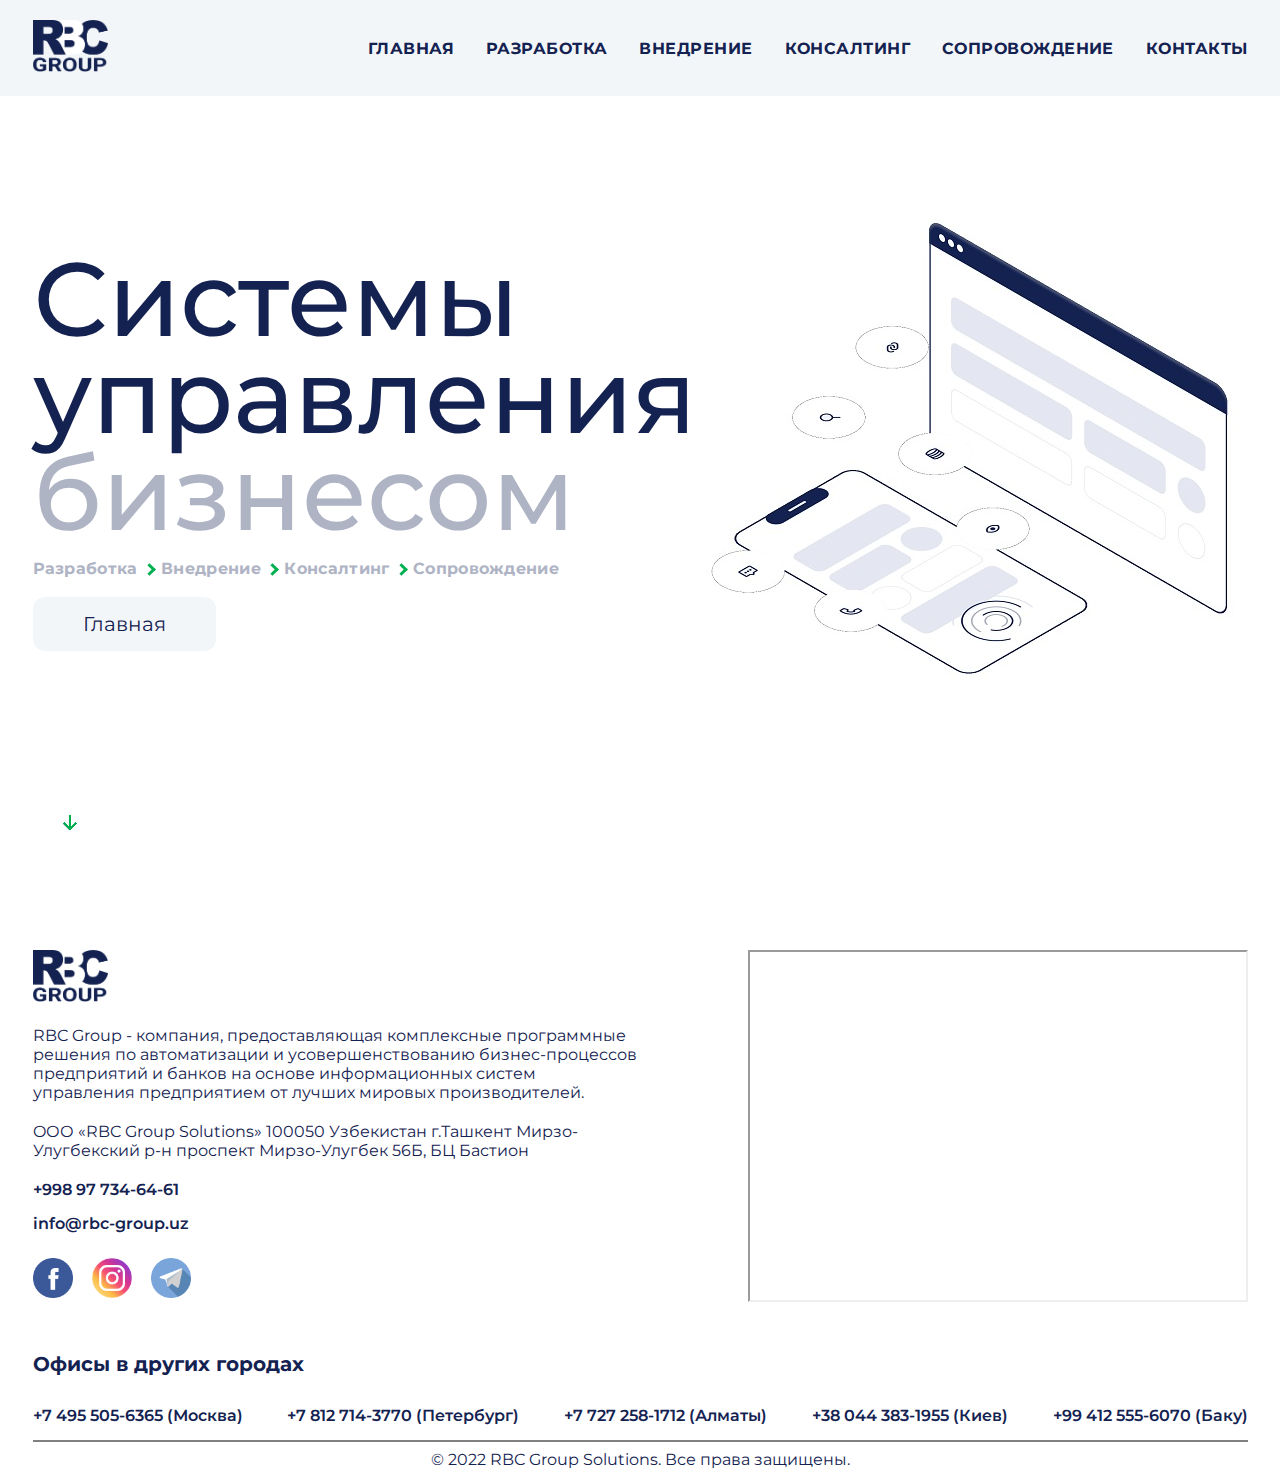
<file: service.html>
<!DOCTYPE html>
<html lang="en">

<head>
    <meta charset="UTF-8">
    <meta http-equiv="X-UA-Compatible" content="IE=edge">
    <meta name="viewport" content="width=device-width, initial-scale=1.0">
    <title>RBC Group | Kомпания, предоставляющая комплексные программные решения по автоматизации и усовершенствованию
        бизнес-процессов предприятий и банков на основе информационных систем управления предприятием от лучших мировых
        производителей.</title>
    <link rel="stylesheet" href="./style/style.css">
</head>

<body>

    <header class="header">
        <div class="container">
            <a href="" class="header__logo"><img src="./logos/png__logo.png" alt="photo" width="75px" height="52px"></a>
            <nav class="header__menu">
                <ul class="menu__list">
                    <li class="menu__item"><a href="./index.html" class="menu__link">Главная</a></li>
                    <li class="menu__item"><a href="" class="menu__link">Разработка</a></li>
                    <li class="menu__item"><a href="" class="menu__link">Внедрение</a></li>
                    <li class="menu__item"><a href="" class="menu__link">Консалтинг</a></li>
                    <li class="menu__item"><a href="" class="menu__link">Сопровождение</a></li>
                    <li class="menu__item"><a href="#footer" class="menu__link">Контакты</a></li>
                </ul>
            </nav>
        </div>
    </header>

    <section class="hero">
        <div class="container">
            <div class="hero__main">
                <h1 class="hero__main-title">Системы управления<span class="hero__main-span">бизнесом</span></h1>

                <p class="hero__main-miniTitle">Разработка <i class="hero__span"></i> Внедрение <i
                        class="hero__span"></i> Консалтинг <i class="hero__span"></i> Сопровождение</p>

                <div class="hero__button">
                    <a href="./index.html">Главная</a>
                </div>
            </div>

            <i class="hero__next"></i>
            <div class="hero__page">
                <img src="img/header__page.jpg" alt="">
            </div>
        </div>
    </section>

    <footer class="footer" href="#footer">
        <div class="container">
            <div class="footer__main">
                <div class="main__left">
                    <a href="" class="header__logo">
                        <img src="./logos/png__logo.png" alt="logo">
                    </a>
                    <p class="main__text">RBC Group - компания, предоставляющая комплексные программные решения по
                        автоматизации и усовершенствованию бизнес-процессов предприятий и банков на основе
                        информационных систем управления предприятием от лучших мировых производителей.</p>
                    <p class="">
                        OОО «RBC Group Solutions» 100050 Узбекистан г.Ташкент Мирзо-Улугбекский р-н проспект
                        Мирзо-Улугбек 56Б, БЦ Бастион
                    </p>
                    <div class="main__link">
                        <a href="tel:+998 97 734-64-61">+998 97 734-64-61</a>
                        <a href="mailto:info@rbc-group.uz">info@rbc-group.uz</a>
                    </div>
                    <div class="main__social">
                        <a class="social__icon" href=""><img src="./logos/facebook_l.png" alt="logo"></a>
                        <a class="social__icon" href=""><img src="./logos/instagram_l.png" alt="logo"></a>
                        <a class="social__icon" href=""><img src="./logos/telegram_l.png" alt="logo"></a>
                    </div>
                </div>
                <div class="main__right">
                    <iframe src="https://yandex.uz/map-widget/v1/-/CCURuDR-hC" width="500" height="100%" frameborder="1"
                        allowfullscreen="true" style="position:relative;"></iframe>
                </div>
            </div>
            <div class="footer__tel">
                <p class="footer_title">Офисы в других городах</p>
                <ul class="footer__ul">
                    <li class="footer__link"><a href="tel:+7 495 505-6365"> +7 495 505-6365 (Москва)</a></li>
                    <li class="footer__link"><a href="tel:+7 812 714-3770">+7 812 714-3770 (Петербург)</a></li>
                    <li class="footer__link"><a href="tel:+7 727 258-1712">+7 727 258-1712 (Алматы)</a></li>
                    <li class="footer__link"><a href="tel:+38 044 383-1955">+38 044 383-1955 (Киев)</a></li>
                    <li class="footer__link"><a href="tel:+99 412 555-6070">+99 412 555-6070 (Баку)</a></li>
                </ul>
                <hr>
                <p class="footer__last">
                    © 2022 RBC Group Solutions. Все права защищены.
                </p>
            </div>
        </div>
    </footer>

</body>

</html>
</file>
<file: style/style.css>
@import url('https://fonts.googleapis.com/css?family=Roboto:300,regular,italic,700&display=swap');
@import url('https://fonts.googleapis.com/css?family=Questrial:regular');
@import url('https://fonts.googleapis.com/css?family=Montserrat:,300,regular,500,700,900,300italic,500italic');

colgroup {
    color: #AFB4C4;
    /* gray - text */
    color: #142251;
    /* dark blue - text */
    color: #00B050;
    /* green - icons */
    color: #213887;
    /* background - fon*/
    color: #F2F3F8;
    /* header - background */
    color: #F5F6F8;
    /* some other - background */
}

*,
*::after,
*::before {
    margin: 0;
    padding: 0;
    box-sizing: border-box;
    /* outline:1px solid red!important; */
    /* background-color:rgba(0, 0, 255, 0.2)!important */
}

a {
    text-decoration: none;
    color: #142251;
}

html {
    scroll-behavior: smooth;
}

body {
    font-family: 'Montserrat', sans-serif;
    background: #ffffff;
    color: #142251;
}

.container {
    max-width: 1245px;
    margin: 0px auto;
    padding: 0 15px;
}

/* HEADER--------------------------------------- */

.header {
    padding: 20px 0;
    background: #f3f6f9;
    position: fixed;
    top: 0;
    left: 0;
    right: 0;
    z-index: 5;
}

.header .container {
    display: flex;
    justify-content: space-between;
    align-items: center;
}

.header__logo img {
    width: 75px;
    height: 52px;
}

.menu__list,
ul {
    list-style: none;
    display: flex;
    align-items: center;
    gap: 32px;
}

.menu__link {
    font-weight: 700;
    font-size: 16px;
    text-transform: uppercase;
    color: #142251;
    letter-spacing: 0.45px;
}

.menu__link:hover {
    font-weight: 700;
    text-decoration: underline;
    transition: 0.3s;
}

/* HEADER END-------------------------------- */
/* HERO ------------------------------------- */

.hero {
    height: 100vh;
    display: flex;
}

.hero__main-miniTitle {
    font-style: normal;
    font-weight: 700;
    font-size: 16px;
    line-height: 100%;
    word-spacing: 2px;

    letter-spacing: 0.30px;
    color: #AFB4C4;
    align-items: center;
    margin-top: 20px;
}

i {
    border: solid #00B050;
    border-width: 0 3px 3px 0;
    display: inline-block;
    padding: 3px;
    align-items: center;
}

.hero__span {
    transform: rotate(-45deg);
    -webkit-transform: rotate(-45deg);
}

.hero .container {
    display: flex;
    align-items: center;
}

.hero__main {
    display: flex;
    flex-direction: column;
    justify-content: center;
    position: relative;
}

.hero__main-title {
    color: #142251;
    font-weight: 500;
    font-size: 104px;
    line-height: 97px;
    display: flex;
    flex-direction: column;
}

.hero__main-span {
    color: #AFB4C4;
}

.hero__next {
    border: none;
    width: 75px;
    height: 75px;
    background: transparent url('../logos/next.png') center center no-repeat;
    cursor: pointer;
    position: absolute;
    bottom: 40px;
}

/* HERO END --------------------------------------------- */
/* SERVICE ----------------------------------------------- */

.service {
    height: 850px;
    background-color: red;
}

.service .container {
    background: #f3f6f9;
}

.service__title h3 {
    border-radius: 50px 50px 0 0;
    background: #f3f6f9;
}

h3 {
    font-size: 42px;
    letter-spacing: -0.04em;
    font-weight: 500;
    line-height: 100%;
    padding: 40px;
}

.service__main {
    display: flex;
    justify-content: space-between;
    background: #f3f6f9;
    border-radius: 0 0 50px 50px;
    padding: 5px 5px 35px 5px;

}

.service__main-card {
    margin: 0 5px 5px;
    text-align: center;
    background: #ffffff;
    border-radius: 30px;
}

.service__main-card:hover {
    outline: 1px solid #142251;
    cursor: pointer;
}

.service__main-photo {
    background: #f3f6f9;
    border-radius: 30px;
    margin: 7px;
}

.service__main-card img {
    width: 50%;
    padding: 30px 0;
}

.service__main-card h4 {
    padding: 30px 0;
}

.service__main-card p {
    width: 250px;
    margin: 0 auto 20px;
}

/* SERVICE END ----------------------------------------------- */
/* PRODUCTS ------------------------------------------------------*/

/* html, body {
  -webkit-font-smoothing: antialiased;
  -moz-osx-font-smoothing: grayscale;
}
@media (min-width: 860px) {
  html, body {
    font-size: 8px;
    padding: 30px 50px;
  }
}
@media (min-width: 1200px) {
  html, body {
    font-size: 10px;
  }
} */

.slider-wrapper {
  position: relative;
  max-width: 90rem;
  min-width: 480px;
  background: #ffffff;
  margin: 0 auto;
  overflow: hidden;
  box-shadow: 0 0 15px 15px #f3f6f9;
}
.slider-wrapper .slider {
  position: relative;
  height: 65rem;
  padding: 5rem 0;
}
.slider-wrapper .slider::after {
  content: "";
  display: table;
  clear: both;
}
.slider-wrapper .slider .slide-wrapper {
  position: relative;
  display: block;
  width: 100vh;
  height: 100vh;
}
.slider-wrapper .slide-navigation__squares, .slider-wrapper .slide-navigation__txt {
  width: 10%;
  position: relative;
  float: left;
  overflow: hidden;
}
.slider-wrapper .slide-navigation__squares::after, .slider-wrapper .slide-navigation__txt::after {
  content: "";
  display: table;
  clear: both;
}
.slider-wrapper .slide-navigation__txt {
  display: block;
  height: 100%;
}
.slider-wrapper .slide-navigation__txt::after {
  content: "";
  display: table;
  clear: both;
}
.slider-wrapper .slide-navigation__txt ul {
  margin: 0;
  list-style: none;
  padding: 0;
  position: absolute;
  display: table-cell;
  width: 30rem;
  transform: rotate(90deg);
  transform-origin: 0;
  margin-left: calc(50% - 0.14rem);
}
.slider-wrapper .slide-navigation__txt ul::after {
  content: "";
  display: table;
  clear: both;
}
.slider-wrapper .slide-navigation__txt li {
  text-transform: uppercase;
  letter-spacing: 0.2rem;
  margin: 0 1.2rem;
  position: relative;
  float: left;
  font-size: 1.2rem;
  font-weight: 600;
  color: #A1A5B8;
}
.slider-wrapper .slide-navigation__txt li span {
  cursor: pointer;
  transition: all 0.5s ease;
  display: block;
}
.slider-wrapper .slide-navigation__txt li span.active {
  transform: scale(1.1, 1.1);
  color: #E34D67;
}
.slider-wrapper .slide-navigation__squares {
  display: block;
  height: 100%;
}
.slider-wrapper .slide-navigation__squares .squares-wrapper {
  position: absolute;
  margin-left: calc(50% - 0.4rem);
  bottom: 5rem;
  height: 4.6rem;
  overflow: hidden;
}
.slider-wrapper .slide-navigation__squares .squares-slider {
  position: relative;
  display: block;
  margin-top: -2.5rem;
  transform: translateY(-2.5rem);
}
.slider-wrapper .slide-navigation__squares .square {
  width: 0.6rem;
  height: 0.6rem;
  display: block;
  margin: 1.3rem 0;
  background: #A1A5B8;
}
.slider-wrapper .slide-navigation__squares .square.red {
  background: #E34D67;
}
.slider-wrapper .slides-container {
  position: relative;
  width: 80%;
  float: left;
  height: 100%;
}
.slider-wrapper .slide {
  position: absolute;
  display: block;
  width: 100%;
  height: 100%;
  opacity: 0;
  visibility: hidden;
  overflow: hidden;
  z-index: 1;
}
.slider-wrapper .slide img {
  max-width: 100%;
  display: block;
  height: 100%;
  -o-object-fit: cover;
     object-fit: cover;
}
.slider-wrapper .slide .slide-content {
  position: absolute;
  width: 100%;
  height: 100%;
  top: 0;
  left: 0;
  padding: 5rem 5.8rem;
  overflow: hidden;
}
.slider-wrapper .slide .slide-content h1 {
  text-transform: uppercase;
  color: white;
  font-weight: 900;
  font-size: 10rem;
  text-align: center;
  margin: 0;
  opacity: 0.6;
  position: relative;
}
.slider-wrapper .slide .slide-content h2 {
  color: #E34D67;
  font-size: 4.8rem;
  max-width: 80%;
  margin: 0;
  margin-top: -6rem;
  font-weight: 900;
  line-height: 1;
  position: relative;
}
.slider-wrapper .slide .slide-txt {
  position: relative;
  display: block;
  width: 100;
  margin-top: 6rem;
}
.slider-wrapper .slide .slide-txt::after {
  content: "";
  display: table;
  clear: both;
}
.slider-wrapper .slide .slide-txt p {
  margin: 0;
  max-width: 55%;
  color: #666666;
  font-size: 1.2rem;
  line-height: 1.4;
  float: left;
}
.slider-wrapper .slide .slide-txt button {
  display: block;
  float: right;
  width: 18rem;
  text-align: center;
  background: transparent;
  background-color: transparent;
  border: 0.28rem solid #E34D67;
  text-transform: uppercase;
  padding: 0.8rem 0.5rem;
  font-size: 1.5rem;
  color: #E34D67;
  font-weight: 600;
  letter-spacing: 0.2rem;
  outline: none;
  overflow: hidden;
}

/* PRODUCTS END ------------------------------------------------ */
/* PROJECTS --------------------------------------------- */

.projects {
    background: #f3f6f9;
    background-image: url('../img/projects__bg.png');
    background-repeat: no-repeat;
    background-position: right bottom;
    background-attachment: scroll;
}

.container__projects {
    padding-bottom: 30px;
}

.projects__main {
    display: flex;
    justify-content: space-between;
    flex-wrap: wrap;
    align-items: center;
}

.projects__content {
    width: 395px;
    height: 195px;
    background: #ffffff;
    border-radius: 30px;
    margin-top: 20px;
    position: relative;
}

.projects__text {
    padding: 30px 25px 25px 35px;
}

.projects__text span {
    color: #00B050;
    font-weight: 500;
}

.projects__span {
    display: flex;
    justify-content: center;
    position: absolute;
    bottom: 20px;
    left: 50%;
    right: 50%;
    transition: 0.25s;
    font-weight: 500;
    color: #142251
}

.projects__span:hover {
    font-size: 18px;
    font-weight: 600;
    cursor: pointer;
}

/* PROJECTS END ------------------------------------------*/
/* CLIENTS ---------------------------------------------- */

.slide-track {
    display: flex;
    align-items: center;
    justify-content: center;
}

@-webkit-keyframes scroll {
    0% {
        transform: translateX(0);
    }

    100% {
        transform: translateX(calc(-250px * 7));
    }
}

@keyframes scroll {
    0% {
        transform: translateX(0);
    }

    100% {
        transform: translateX(calc(-250px * 7));
    }
}

.slider {
    background: white;
    box-shadow: 0 10px 20px -5px rgba(0, 0, 0, 0.125);
    height: 140px;
    /* margin: 0 auto 50px; */
    overflow: hidden;
    position: relative;
}

.slider::before,
.slider::after {
    background: linear-gradient(to right, white 0%, rgba(255, 255, 255, 0) 100%);
    content: "";
    height: 100px;
    position: absolute;
    width: 200px;
    z-index: 2;
}

.slider::after {
    right: 0;
    top: 0;
    transform: rotateZ(180deg);
}

.slider::before {
    left: 0;
    top: 0;
}

.slider .slide-track {
    -webkit-animation: scroll 34s linear infinite;
    animation: scroll 34s linear infinite;
    display: flex;
    width: calc(250px * 14);
}

.slider .slide {
    height: 100px;
    width: 250px;
}

.slide-track {
    padding-top: 20px;
}

/* CLIENTS END ----------------------------------- */
/* FEEDBACK --------------------------------------- */

.feedback {
    background: #f3f6f9;
}

.feedback__title {
    display: flex;
    justify-content: space-between;
    align-items: center;
}

.feedback__next {
    border: none;
    width: 75px;
    height: 75px;
    background: transparent url('../logos/feedback__next.png') center center no-repeat;
    border-radius: 50%;
    rotate: 180deg;
    cursor: pointer;
}

.feedback__main {
    display: flex;
    justify-content: space-around;
    padding: 20px 0 40px 0;
}

.feedback__right {
    display: flex;
    flex-direction: column;
}

.feedback__box {
    align-items: center;
    margin-bottom: 20px;
}

.feedback__box:nth-child(4) {
    display: flex;
    justify-content: end;
}

.feedback__text {
    font-weight: 500;
    font-size: 24px;
    line-height: 80%;
    margin: 0 0 10px 10px;
}

.feedback__contact,
textarea {
    width: 650px;
    height: 48px;
    font-size: 16px;
    padding-left: 15px;
    letter-spacing: 0.7px;
    outline: none;

    background: #ffffff80;
    border: none;
    border-radius: 8px;
    box-shadow: 0 5px 6px -6px #555555;
}

.feedback__right textarea {
    resize: none;
    font-family: 'Montserrat', sans-serif;
    outline: none;
    height: 90px;
}

.feedback__button {
    margin-top: 20px;
    text-align: center;
}

.feedback__button a {
    padding: 15px 50px;
    border-radius: 12px;    
    font-size: 20px;
    background-color: #f3f6f9;
}

.feedback__button a:hover {
    background-color: #142251;
    color: #fff;
    font-weight: 700;
    transition: 0.3s;
}

/* FEEDBACK END--------------------------------------------- */
/* FOOTER ---------------------------------------------- */

.footer__main {
    padding: 50px 0;
    display: flex;
    justify-content: space-between;
}

.main__left {
    width: 50%;
    display: flex;
    flex-direction: column;
    align-items: space-between;
}

.main__text {
    letter-spacing: 150%;
    line-height: -0.03em;
    padding: 20px 0;
}

.main__link {
    padding-top: 20px;
    display: flex;
    flex-direction: column;
}

.main__link a {
    display: flex;
    display: inline-block;
    margin-bottom: 15px;
    font-weight: 600;
    transition: 0.3s;
}

.main__link a:hover {
    transition: 0.3s;
    color: #00B050;
}

.main__social {
    padding-top: 10px;
}

.social__icon img {
    width: 40px;
    height: 40px;
    margin-right: 15px;
    gap: 10px;
}

.footer_title {
    font-weight: 700;
    font-size: 20px;
    padding-bottom: 15px;
}

.footer__ul {
    display: flex;
    justify-content: space-between;
}

.footer__link {
    padding: 15px 0;
}

.footer__link {
    font-weight: 600;
}

.footer__link a:hover {
    transition: 0.3s;
    color: #00B050;
}

hr {
    border: 1.2px solid;
}

.footer__last {
    text-align: center;
    padding: 8px 0;
}

/* SERVICE HTML --------------------------------------------------- */

.hero__button {
    margin-top: 20px;
    display: flex;
    flex: end;
}

.hero__button a {
    padding: 15px 50px;
    border-radius: 12px;
    font-size: 20px;
    background-color: #f3f6f9;
}

.hero__button a:hover {
    background-color: #142251;
    color: #fff;
    font-weight: 700;
    transition: 0.3s;
}
</file>
